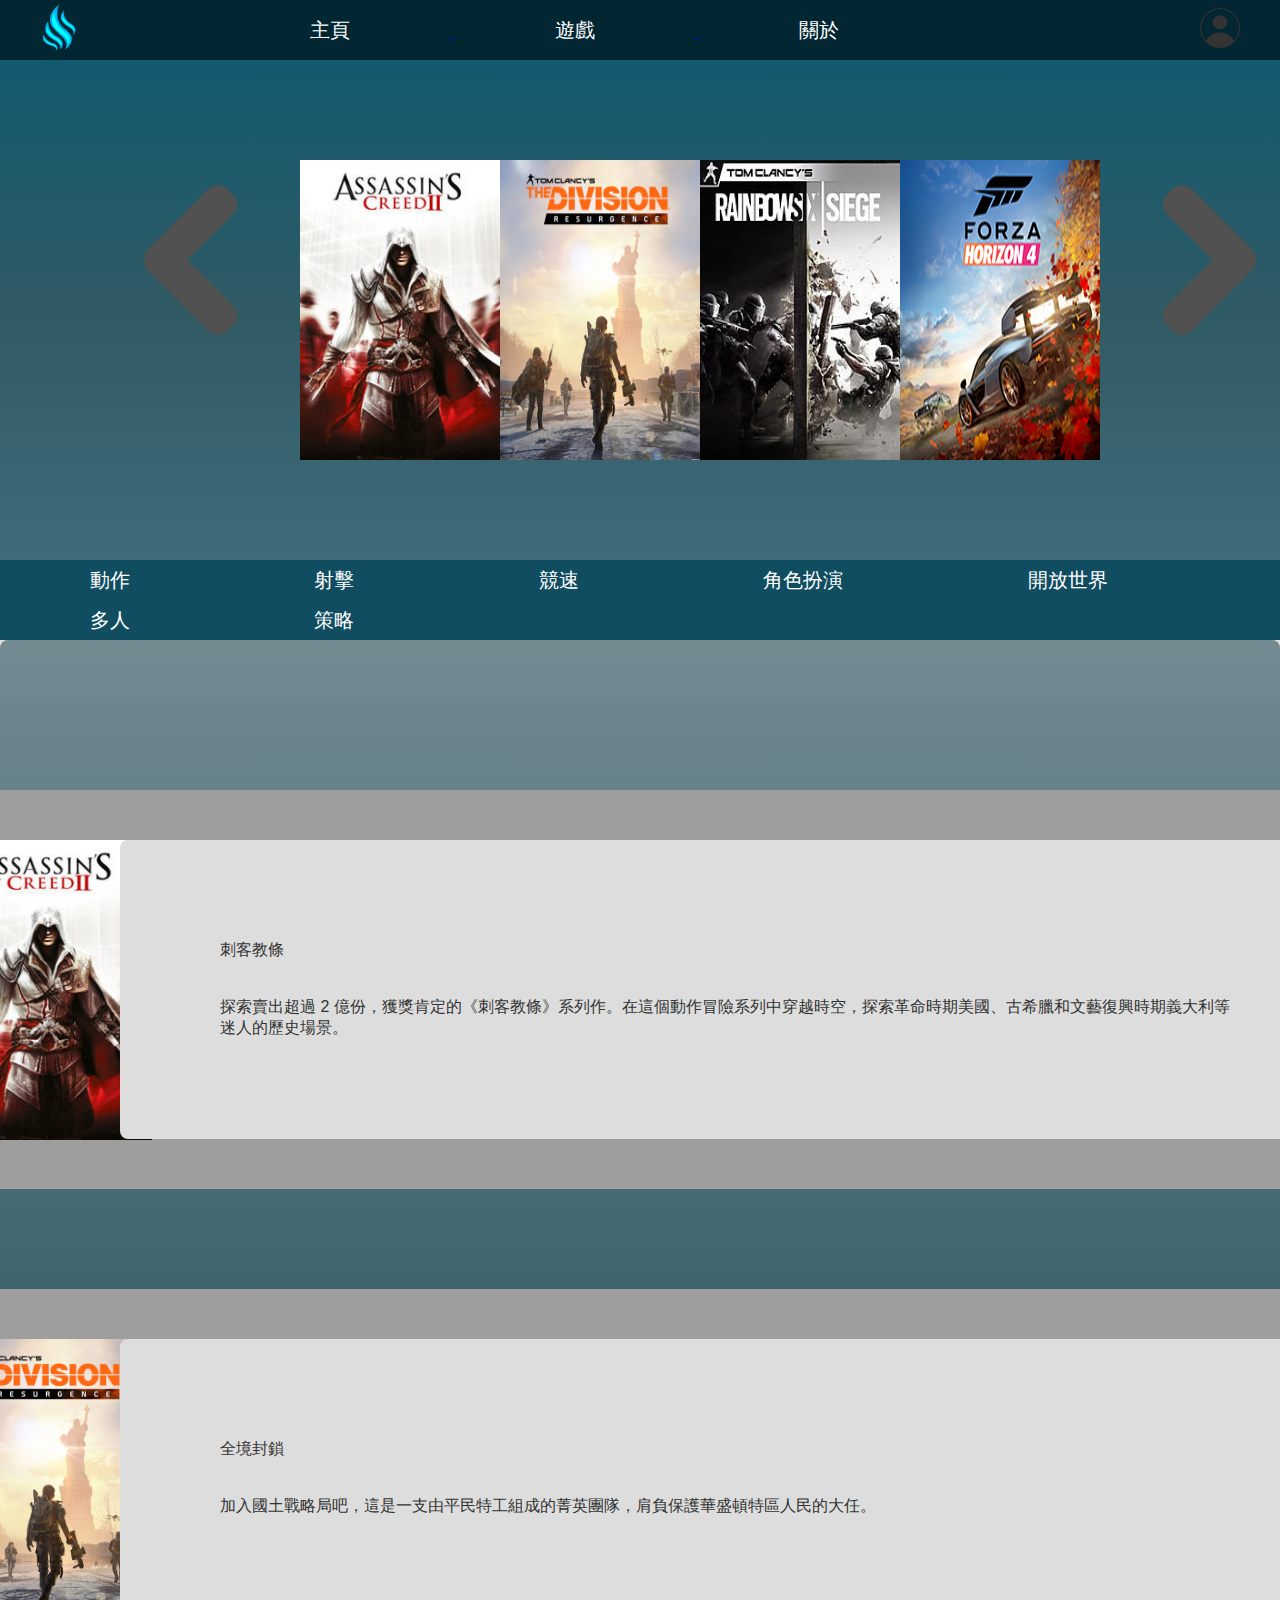
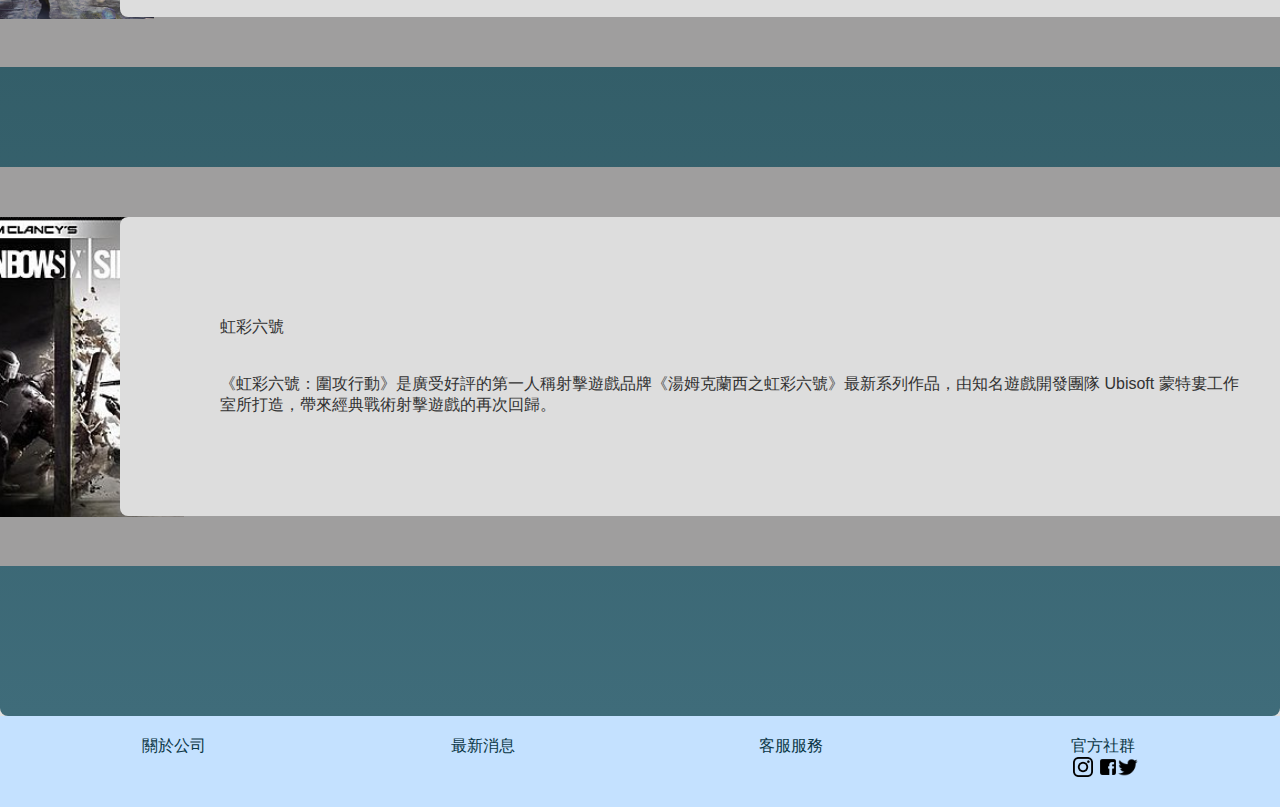
<file: index.html>
<!DOCTYPE html>
<html lang="en">

<head>
  <meta charset="UTF-8">
  <meta name="viewport" content="width=device-width, initial-scale=1.0">
  <link href="css/style.css" type="text/css" rel="stylesheet">
  <title>Store</title>
  
</head>

<body>

  <!-- 頂部導航 -->
  <div class="navbar">

    <div class="button">
      <a href="index.html">
          <img src="img/mark.png" alt="homepage" height="50" width="40">
      </a>
    </div>

    <div class="container">
      <ul>
        <li><a href="index.html">主頁</li>
        <li><a href="#game">遊戲</li>
        <li><a href="about.html">關於</li>
      </ul>
    </div>


    <div class="button">
      <a href="login.html">
        <img src="img/pngwing.com.png" alt="login" height="40" width="40">
      </a>
    </div>
    

  </div>
    
    

  <!-- 主視覺區塊 -->
  <section class="hero-section">
    <img src="img/left arrow.png" height="200" width="200" >
    <img src="img/assassin.jpg" height="300" width="200" >
    <img src="img/division.avif"  height="300" width="200">
    <img src="img/rainbow.jpg"  height="300" width="200">
    <img src="img/forza.jpg" height="300" width="200" >
    <img src="img/right arrow.png" height="200" width="200" >
  </section>

  <!-- 選單欄 -->
  <div class="menu">
    <ul>
      <li>動作</li>
      <li>射擊</li>
      <li>競速</li>
      <li>角色扮演</li>
      <li>開放世界</li>
      <li>多人</li>
      <li>策略</li>
    </ul>
  </div>

  <!-- 內容區塊 -->
  <section class="content-section" id= "game">
    <div class="item" >
      <div class="image">
        <img src="img/assassin.jpg" height=300>
      </div>
      <div class="text">刺客教條<br><br><br>探索賣出超過 2 億份，獲獎肯定的《刺客教條》系列作。在這個動作冒險系列中穿越時空，探索革命時期美國、古希臘和文藝復興時期義大利等迷人的歷史場景。</div>
    </div>

    <div class="item">
      <div class="image">
        <img src="img/division.avif" height=280>
      </div>
      
      <div class="text">全境封鎖<br><br><br>加入國土戰略局吧，這是一支由平民特工組成的菁英團隊，肩負保護華盛頓特區人民的大任。</div>
    </div>

    <div class="item">
      <div class="image">
        <img src="img/rainbow.jpg" height=300>
      </div>
      <div class="text">虹彩六號<br><br><br>《虹彩六號：圍攻行動》是廣受好評的第一人稱射擊遊戲品牌《湯姆克蘭西之虹彩六號》最新系列作品，由知名遊戲開發團隊 Ubisoft 蒙特婁工作室所打造，帶來經典戰術射擊遊戲的再次回歸。</div>
    </div>
  </section>

  <!-- 頁腳 -->
  <footer class="footer">
    <div class="section">
      <p>關於公司</p>
    
    </div>
    <div class="section">
      <p>最新消息</p>
     
    </div>
    <div class="section">
      <p>客服服務</p>
     
    </div>
    <div class="section">
      <p>官方社群</p>
      <div class="social-icons">
        <div class="ig"><img src="img/ig.png" height="20"></div>
        <div class="fb"><img src="img/fb.png" height="20"></div>
        <div class="x"><img src="img/x.png" height="20"></div>
      
      </div>
    </div>
  </footer>

</body>

</html>
</file>
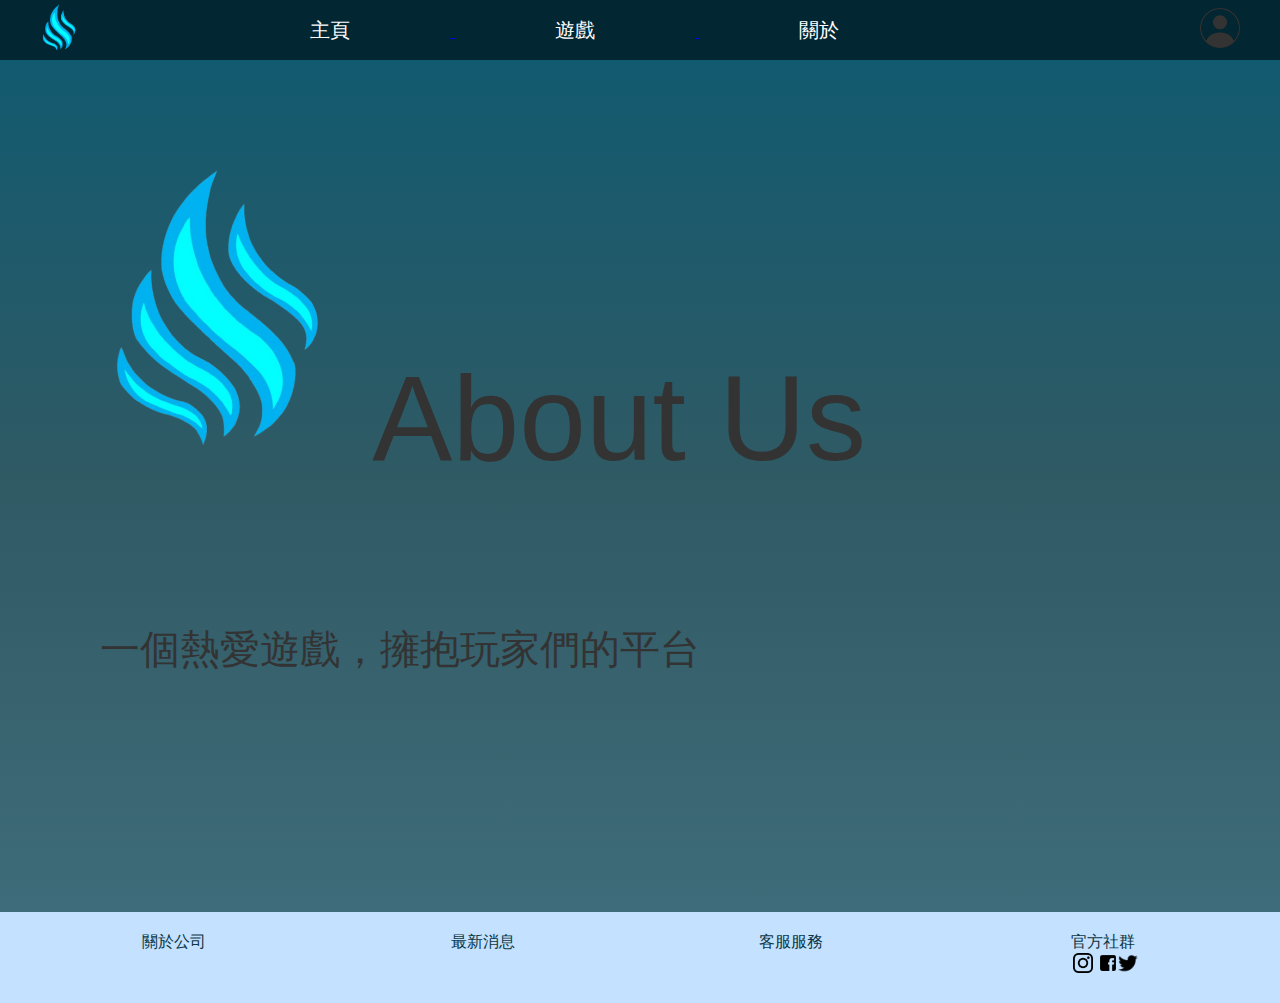
<file: about.html>
<!DOCTYPE html>
<html lang="en">

<head>
  <meta charset="UTF-8">
  <meta name="viewport" content="width=device-width, initial-scale=1.0">
  <link href="css/style.css" type="text/css" rel="stylesheet">
  <title>About Us</title>
  
</head>

<body>

  <!-- 頂部導航 -->
  <div class="navbar">

    <div class="button">
      <a href="index.html">
          <img src="img/mark.png" alt="homepage" height="50" width="40">
      </a>
    </div>

    <div class="container">
      <ul>
        <li><a href="index.html">主頁</li>
        <li><a href="#game">遊戲</li>
        <li><a href="about.html">關於</li>
      </ul>
    </div>


    <div class="button">
      <a href="login.html">
        <img src="img/pngwing.com.png" alt="login" height="40" width="40">
      </a>
    </div>
    

  </div>


   <!-- 主視覺區塊 -->
   <section class="hero-section">

        <div class="item" >
          <div class="image">
            <img src="img/mark.png" height=300>
            About Us
          </div>
          <div class="text"><br><br><br>一個熱愛遊戲，擁抱玩家們的平台<br><br><br><br>
          </div>
        </div>
        <br>
        
  </section>

  <footer class="footer">
    <div class="section">
      <p>關於公司</p>
    
    </div>
    <div class="section">
      <p>最新消息</p>
     
    </div>
    <div class="section">
      <p>客服服務</p>
     
    </div>
    <div class="section">
      <p>官方社群</p>
      <div class="social-icons">
        <div class="ig"><img src="img/ig.png" height="20"></div>
        <div class="fb"><img src="img/fb.png" height="20"></div>
        <div class="x"><img src="img/x.png" height="20"></div>
      
      </div>
    </div>
  </footer>

</body>

</html>
</file>
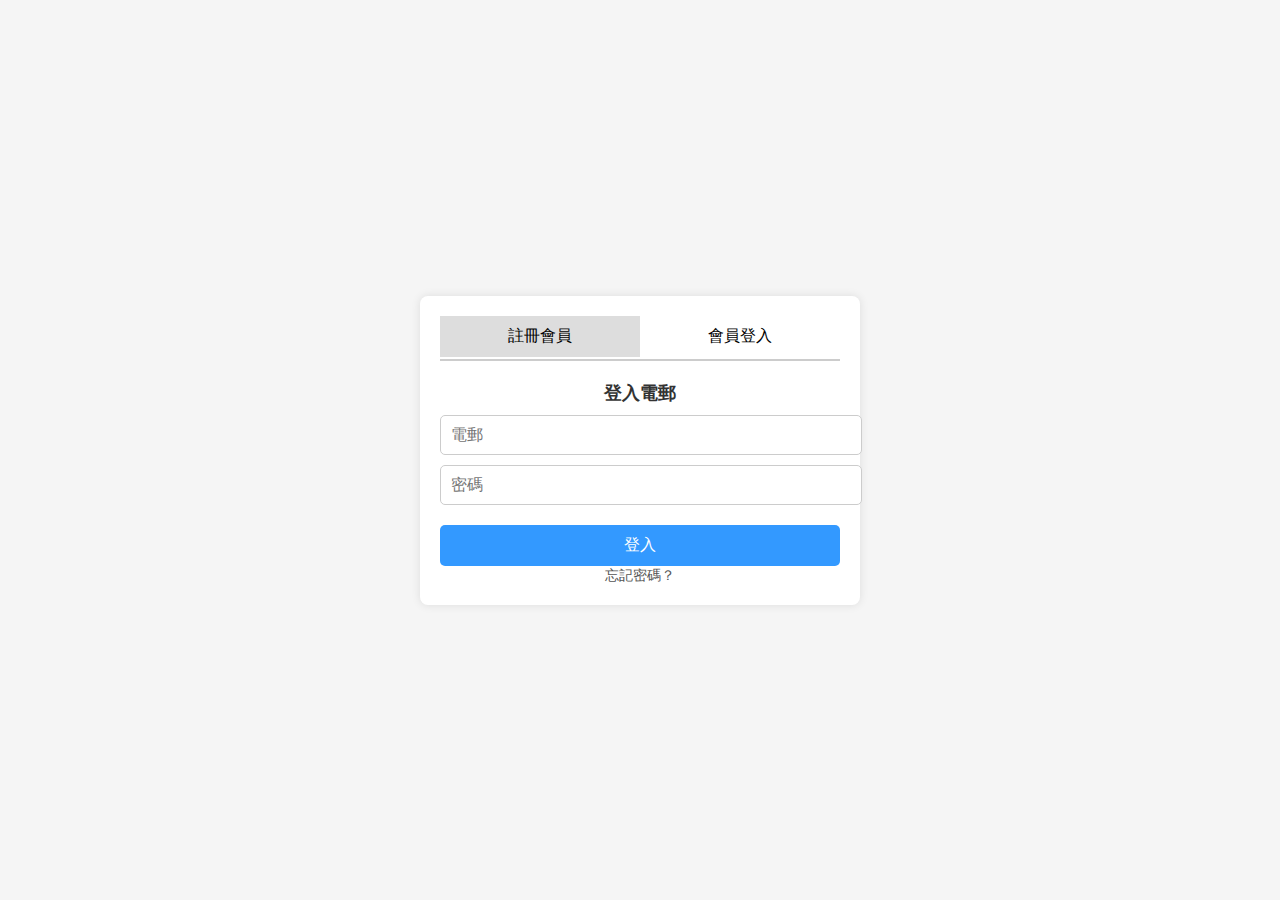
<file: login.html>
<!DOCTYPE html>
<html lang="zh-Hant">
<head>
    <meta charset="UTF-8">
    <meta name="viewport" content="width=device-width, initial-scale=1.0">
    <title>會員登入頁面</title>
    <style>
        /* 全局樣式 */
        body {
            font-family: Arial, sans-serif;
            display: flex;
            justify-content: center;
            align-items: center;
            height: 100vh;
            margin: 0;
            background-color: #f5f5f5;
        }

        /* 容器樣式 */
        .container {
            width: 400px;
            padding: 20px;
            background-color: #fff;
            box-shadow: 0 0 10px rgba(0, 0, 0, 0.1);
            text-align: center;
            border-radius: 8px;
        }

        /* 標籤切換樣式 */
        .tab-container {
            display: flex;
            justify-content: space-between;
            border-bottom: 2px solid #ccc;
            margin-bottom: 20px;
        }

        .tab {
            width: 50%;
            padding: 10px;
            cursor: pointer;
            font-size: 16px;
        }

        .tab.active {
            background-color: #ddd;
            border-bottom: 2px solid #fff;
        }

        /* 表單標題 */
        h3 {
            font-size: 18px;
            margin: 0 0 10px;
            color: #333;
        }

        /* 表單樣式 */
        .form-group {
            margin: 10px 0;
            text-align: left;
        }

        .form-group input {
            width: 100%;
            padding: 10px;
            font-size: 16px;
            border: 1px solid #ccc;
            border-radius: 5px;
        }

        /* 提交按鈕樣式 */
        .submit-btn {
            width: 100%;
            padding: 10px;
            background-color: #3399ff;
            color: white;
            font-size: 16px;
            border: none;
            border-radius: 5px;
            cursor: pointer;
            margin-top: 10px;
        }

        .submit-btn:hover {
            background-color: #007bff;
        }

        /* 忘記密碼樣式 */
        .forgot-password {
            margin-top: 10px;
            font-size: 14px;
            color: #555;
            text-decoration: none;
        }

        .forgot-password:hover {
            text-decoration: underline;
        }
    </style>
</head>
<body>
    <div class="container">
        <!-- 頁面標籤 -->
        <div class="tab-container">
            <div class="tab active">註冊會員</div>
            <div class="tab">會員登入</div>
        </div>

        <!-- 表單內容 -->
        <h3>登入電郵</h3>
        <form>
            <div class="form-group">
                <input type="email" placeholder="電郵" required>
            </div>
            <div class="form-group">
                <input type="password" placeholder="密碼" required>
            </div>
            <button type="submit" class="submit-btn">登入</button>
        </form>

        <!-- 忘記密碼 -->
        <a href="#" class="forgot-password">忘記密碼？</a>
    </div>
</body>
</html>
</file>
<file: css/style.css>
/* 重設樣式 */
    * {
      margin: 0;
      padding: 0;
      box-sizing: border-box;
    }

    /* 基礎樣式 */
    body {
      font-family: Arial, sans-serif;
      background-color: #e0e0e0;
      color: #333;
    }

    /* 頂部導航 */
    .navbar {
      display: flex;
      justify-content: space-between;
      align-items: center;
      height: 0px;
      padding: 30px 40px;
      background-color: #022632;
    }

    .navbar ul li {
        color: #fff;
        display: inline-block;
        font-size: 20px; 
        height: 0px;
        line-height: 0px; 
        list-style: none;
        padding: 20px 100px;
      }

    .navbar ul li a{
        text-decoration: none;
        color : white;
    }

    .navbar ul li:hover {
        background: #dfe6e7;
        cursor: pointer; 
        transition: background .5s;  
      }

    .navbar .button {
    }

    /* 主視覺區塊 */
    .hero-section {
      display:flex;
      justify-content: space-between;
      padding: 100px 100px;
      background: linear-gradient(to bottom, #125a70, #305a64, #3f6c7a);
    }

    .hero-section .image-box {
      width: 100px;
      height: 50px;
      background-color: #8e8b8b;
    }

    .hero-section .item{
       font-size: 120px;
    }

    .hero-section .text{
        font-size: 40px;
    }
    /* 選單欄 */
    .menu {
      display: flex;
      justify-content: space-between;
      background-color: #114d61;
      padding: 10 0 ;
      
    }


    .menu ul li {
        color: #fff;
        display: inline-block;
        font-size: 20px; 
        height: 0px;
        line-height: 0; 
        list-style: none;
        padding: 20px 90px;
    }
    
    .menu ul li:hover{
        background: #b2c6c9;
        cursor: pointer; 
        transition: background .5s; 
    }

    /* 內容區塊 */
    .content-section {
      display: flex;
      flex-direction: column;
      align-items: center;
      background: linear-gradient(to bottom, #738a91, #305a64, #3f6c7a);
      padding: 100px;
      border-radius: 8px;
    }

    
    .content-section .item {
      display: flex;
      justify-content: space-between;
      width: 1500px;
      background-color: #9f9e9e;
      padding: 50px;
      margin: 50px;
      border-radius: 8px;
    }

    .content-section .item .image {
      width: 150px;
      height: 250px;
      background-color: #333;
      margin-right: 30px;
      border-radius: 8px;
    }

    .content-section .item .text {
      flex-grow: 1;
      background-color: #ddd;
      padding: 100px;
      border-radius: 8px;
    }


    /* 分類清單 */
    .categories {
      text-align: center;
      margin: 20px 0;
    }

    /* 頁腳 */
    .footer {
      display: flex;
      justify-content: space-around;
      background-color: #C4E1FF;
      color: #0b3746;
      padding: 20px;
    }

    .footer .section:hover{
        background: #b2c6c9;
        cursor: pointer; 
        transition: background .5s; 

    }

    .footer .section {
      text-align: center;
    }

    .footer .social-icons {
      display: flex;
      justify-content: center;
      margin-top: 0;
    }

    .footer .social-icons .icon {
      width: 30px;
      height: 30px;
      background-color: white;
      margin: 5 5px;
      padding: 5 5;
    }

    .ig {
        width: 30px;
        height: 30px;
        background-color: none;
        object-fit: contain;
        margin:  0;
      }
</file>
